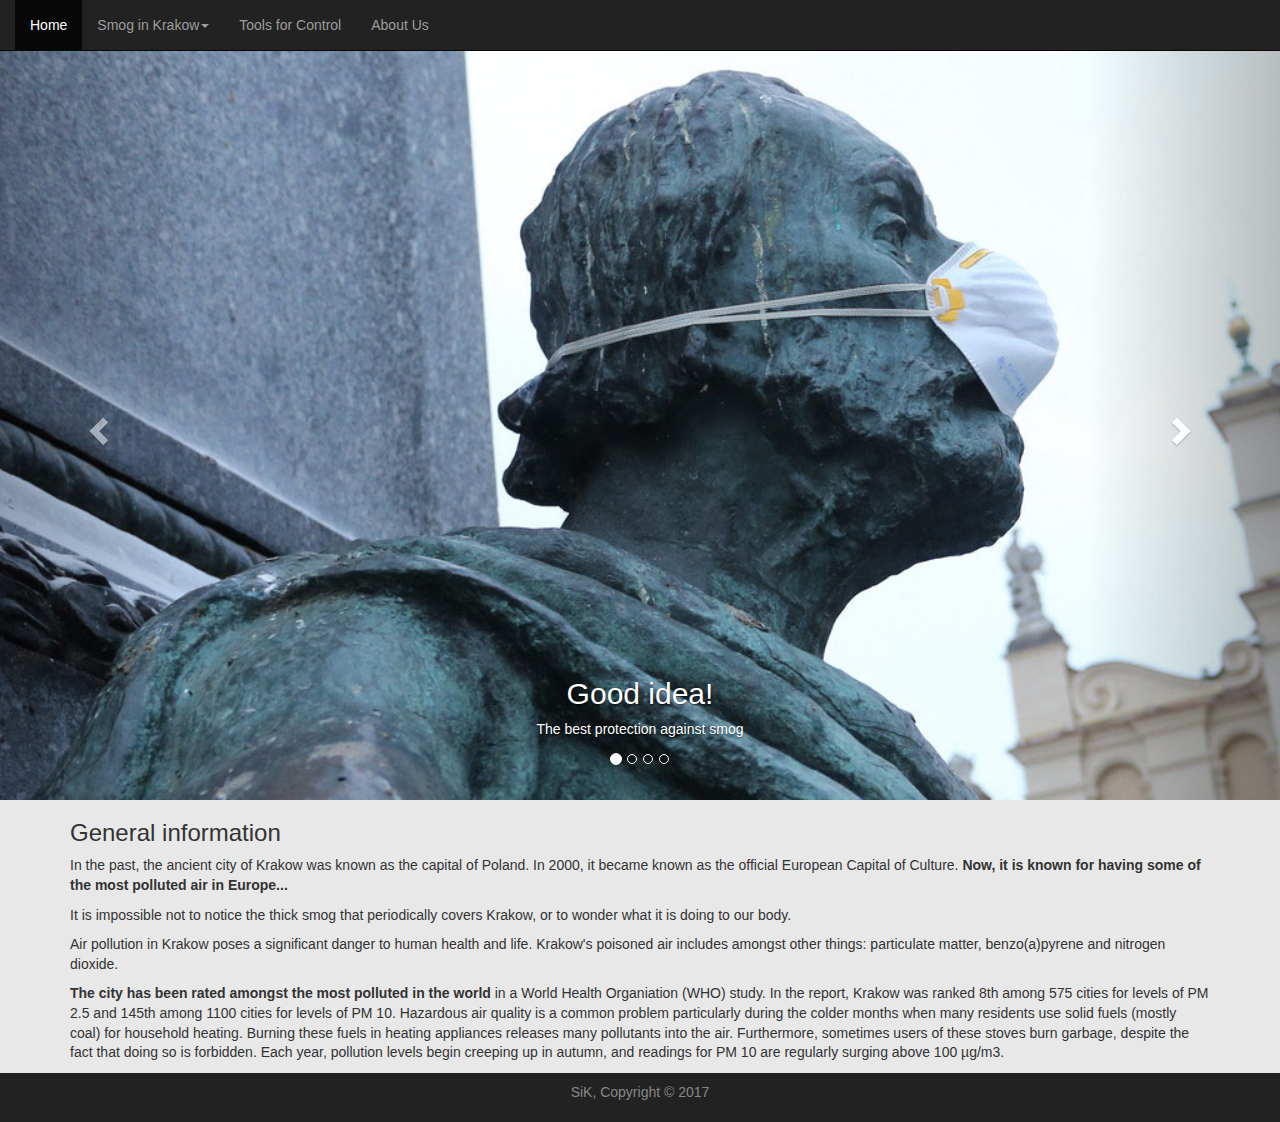
<file: index.html>
<!DOCTYPE html>
<html lang="en">
  <head>
    <meta charset="utf-8">
    <meta http-equiv="X-UA-Compatible" content="IE=edge">
    <meta name="viewport" content="width=device-width, initial-scale=1">
    <meta name="description" content="smog in krakow">
    <meta name="keywords" content="smog, krakow, poland, health">
    <meta name="author" content="huhu.gyg">
    <title>\SiK/ Home</title>
    <link rel="stylesheet" href="https://maxcdn.bootstrapcdn.com/bootstrap/3.3.7/css/bootstrap.min.css" integrity="sha384-BVYiiSIFeK1dGmJRAkycuHAHRg32OmUcww7on3RYdg4Va+PmSTsz/K68vbdEjh4u" crossorigin="anonymous">
    <link rel="stylesheet" type="text/css" href="./css/style.css">
  </head>
  <body>
      <nav class="navbar navbar-inverse navbar-fixed-top">
          <div class="container-fluid">
            <!-- Brand and toggle get grouped for better mobile display -->
            <div class="navbar-header">
              <button type="button" class="navbar-toggle collapsed" data-toggle="collapse" data-target="#bs-example-navbar-collapse-1" aria-expanded="false">
                <span class="sr-only">Toggle navigation</span>
                <span class="icon-bar"></span>
                <span class="icon-bar"></span>
                <span class="icon-bar"></span>
              </button>
            </div>
        
            <!-- Collect the nav links, forms, and other content for toggling -->
            <div class="collapse navbar-collapse" id="bs-example-navbar-collapse-1">
              <ul class="nav navbar-nav">
                <li class="active"><a href="index.html">Home</a></li>
                <li class="dropdown">
                  <a href="#" class="dropdown-toggle" data-toggle="dropdown" role="button" 
                     aria-haspopup="true" aria-expanded="false">Smog in Krakow<span class="caret"></span><span class="sr-only">(current)</span></a>
                  <ul class="dropdown-menu">
                    <li><a href="sik.html">Causes</a></li>
                    <li><a href="sik.html#health">Health</a></li>
                    <li><a href="sik.html#solutions">Solutions</a></li>
                  </ul>
                </li>
                <li><a href="tfc.html">Tools for Control</a></li>
                <li><a href="about.html">About Us</a></li>
              </ul>
             </div><!-- /.navbar-collapse -->
          </div><!-- /.container-fluid -->
        </nav>
            <div id="myCarousel" class="carousel slide" data-ride="carousel">
              <!-- Indicators -->
              <ol class="carousel-indicators">
                <li data-target="#myCarousel" data-slide-to="0" class="active"></li>
                <li data-target="#myCarousel" data-slide-to="1"></li>
                <li data-target="#myCarousel" data-slide-to="2"></li>
                <li data-target="#myCarousel" data-slide-to="3"></li>
              </ol>
          
              <!-- Wrapper for slides -->
              <div class="carousel-inner">
          
                <div class="item active">
                  <img src="./img/smog_1.jpg" alt="Statue in gas-masks" style="width:100%;">
                  <div class="carousel-caption">
                    <h2>Good idea!</h2>
                    <p>The best protection against smog</p>
                  </div>
                </div>
          
                <div class="item">
                  <img src="./img/smog_2.jpg" alt="Cars" style="width:100%;">
                  <div class="carousel-caption">
                    <h2>Cars</h2>
                    <p>They pollute air too!</p>
                  </div>
                </div>
              
                <div class="item">
                  <img src="./img/smog_3.jpg" alt="Marian Cosciol" style="width:100%;">
                  <div class="carousel-caption">
                    <h2>Marian Cosciol</h2>
                    <p>How many towers do you see?</p>
                  </div>
                </div>

                <div class="item">
                  <img src="./img/smog_4.jpg" alt="Wawel&#38;Wisla" style="width:100%;">
                  <div class="carousel-caption">
                    <h2>Wawel&#38;Wisla</h2>
                    <p>Welcome abo-gho-gho-ard!</p>
                  </div>
                </div>
            
              </div>
          
              <!-- Left and right controls -->
              <a class="left carousel-control" href="#myCarousel" data-slide="prev">
                <span class="glyphicon glyphicon-chevron-left"></span>
                <span class="sr-only">Previous</span>
              </a>
              <a class="right carousel-control" href="#myCarousel" data-slide="next">
                <span class="glyphicon glyphicon-chevron-right"></span>
                <span class="sr-only">Next</span>
              </a>
            </div>
            <div class="container">
            <h3>General information</h3>
            <p> In the past, the ancient city of Krakow was known as the capital of Poland. 
              In 2000, it became known as the official European Capital of Culture. 
              <strong>Now, it is known for having some of the most polluted air in Europe...</strong></p>
              <p>It is impossible not to notice the thick smog that periodically covers Krakow, 
                or to wonder what it is doing to our body.</p>
              <p>Air pollution in Krakow poses a significant danger to human health and life. 
                Krakow's poisoned air includes amongst other things: particulate matter, 
                benzo(a)pyrene and nitrogen dioxide.</p>
              <p><strong>The city has been rated amongst the most polluted in the world</strong> in a World Health Organiation (WHO) study. 
                In the report, Krakow was ranked  8th among 575 cities for levels of PM 2.5 and 145th 
                among 1100 cities for levels of PM 10. Hazardous air quality is a common problem particularly 
                during the colder months when many residents use solid fuels (mostly coal) for household heating. 
                Burning these fuels in heating appliances releases many pollutants into the air. 
                Furthermore, sometimes users of these stoves burn garbage,  despite the fact that doing so is  forbidden.  
                Each year, pollution levels begin creeping up in autumn, and readings for PM 10 are regularly 
                surging above 100 µg/m3.</p>
          </div>
          <footer>
              <p>SiK, Copyright &copy; 2017</p>
            </footer>
        <script src="https://ajax.googleapis.com/ajax/libs/jquery/3.2.1/jquery.min.js"></script>
        <script src="https://maxcdn.bootstrapcdn.com/bootstrap/3.3.7/js/bootstrap.min.js" integrity="sha384-Tc5IQib027qvyjSMfHjOMaLkfuWVxZxUPnCJA7l2mCWNIpG9mGCD8wGNIcPD7Txa" crossorigin="anonymous"></script>
  </body>
</html>
</file>
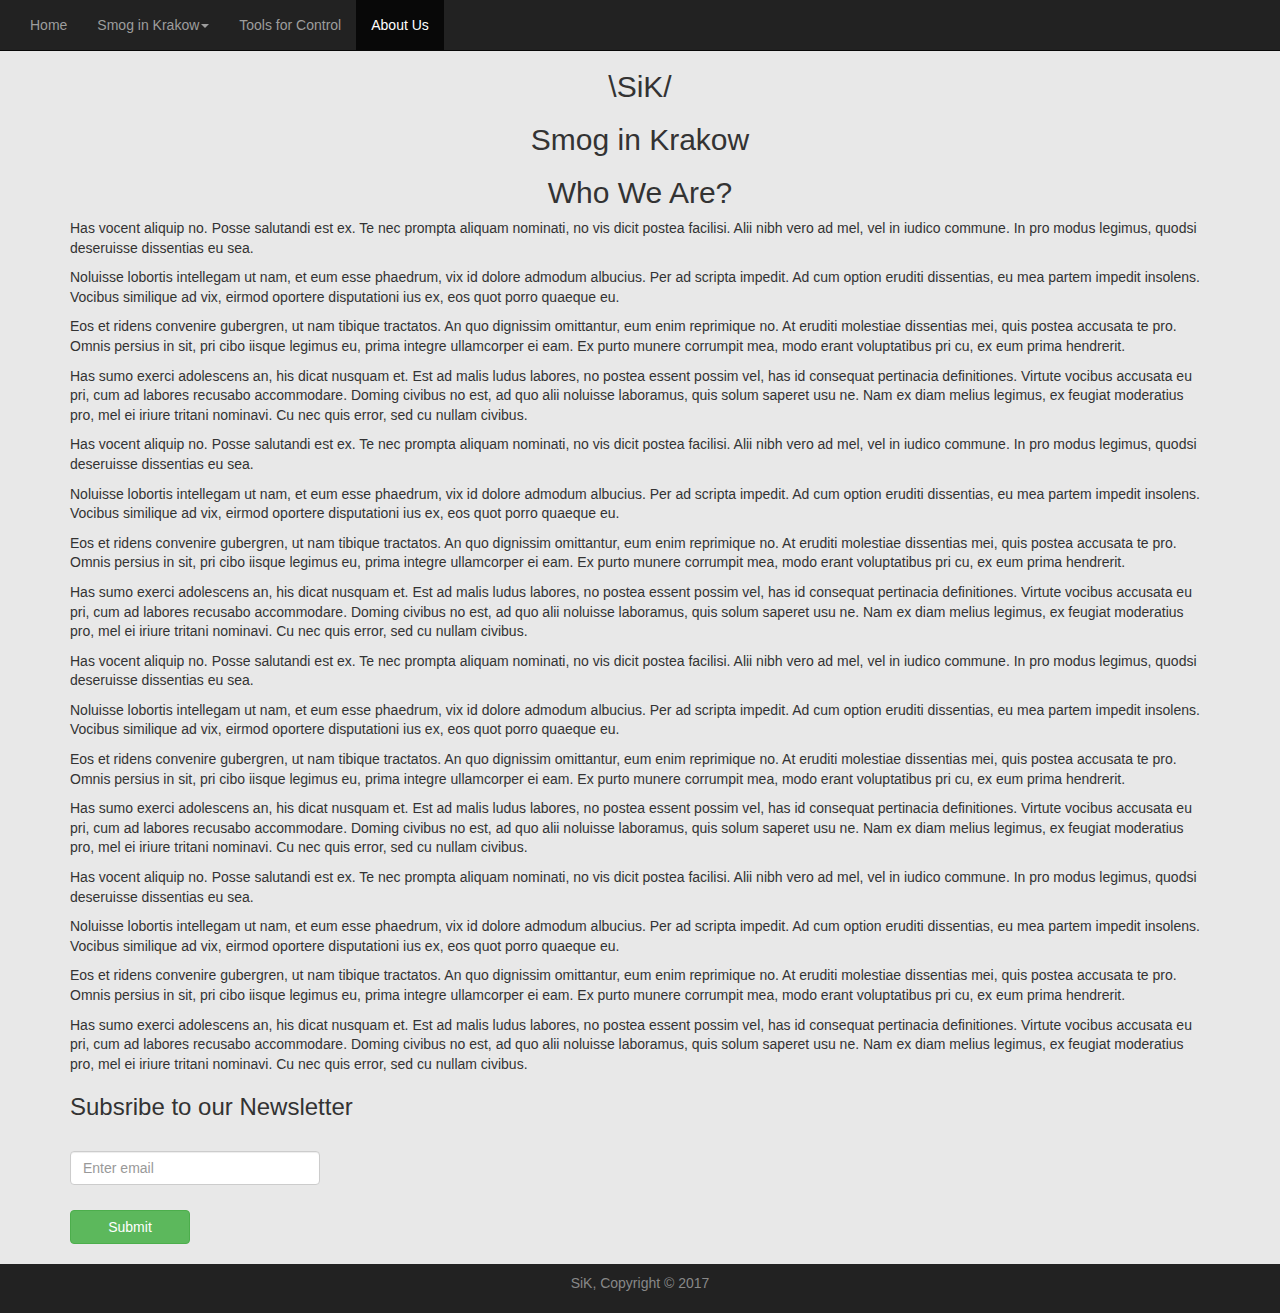
<file: about.html>
<!DOCTYPE html>
<html lang="en">
  <head>
    <meta charset="utf-8">
    <meta http-equiv="X-UA-Compatible" content="IE=edge">
    <meta name="viewport" content="width=device-width, initial-scale=1">
    <meta name="description" content="smog in krakow">
    <meta name="keywords" content="smog, krakow, poland, health">
    <meta name="author" content="huhu.gyg">
    <title>\SiK/ About Us</title>
    <link rel="stylesheet" href="https://maxcdn.bootstrapcdn.com/bootstrap/3.3.7/css/bootstrap.min.css" integrity="sha384-BVYiiSIFeK1dGmJRAkycuHAHRg32OmUcww7on3RYdg4Va+PmSTsz/K68vbdEjh4u" crossorigin="anonymous">
    <link rel="stylesheet" type="text/css" href="./css/style.css">
    <script src="https://ajax.googleapis.com/ajax/libs/jquery/3.2.1/jquery.min.js"></script>
    <script src="https://maxcdn.bootstrapcdn.com/bootstrap/3.3.7/js/bootstrap.min.js" integrity="sha384-Tc5IQib027qvyjSMfHjOMaLkfuWVxZxUPnCJA7l2mCWNIpG9mGCD8wGNIcPD7Txa" crossorigin="anonymous"></script>
  </head>
  <body>
      <nav class="navbar navbar-inverse navbar-fixed-top">
          <div class="container-fluid">
            <!-- Brand and toggle get grouped for better mobile display -->
            <div class="navbar-header">
              <button type="button" class="navbar-toggle collapsed" data-toggle="collapse" data-target="#bs-example-navbar-collapse-1" aria-expanded="false">
                <span class="sr-only">Toggle navigation</span>
                <span class="icon-bar"></span>
                <span class="icon-bar"></span>
                <span class="icon-bar"></span>
              </button>
            </div>
        
            <!-- Collect the nav links, forms, and other content for toggling -->
            <div class="collapse navbar-collapse" id="bs-example-navbar-collapse-1">
              <ul class="nav navbar-nav">
                <li><a href="index.html">Home</a></li>
                <li class="dropdown">
                  <a href="#" class="dropdown-toggle" data-toggle="dropdown" role="button" 
                     aria-haspopup="true" aria-expanded="false">Smog in Krakow<span class="caret"></span><span class="sr-only">(current)</span></a>
                  <ul class="dropdown-menu">
                    <li><a href="sik.html">Causes</a></li>
                    <li><a href="sik.html#health">Health</a></li>
                    <li><a href="sik.html#solutions">Solutions</a></li>
                  </ul>
                </li>
                <li><a href="tfc.html">Tools for Control</a></li>
                <li class="active"><a href="about.html">About Us</a></li>
              </ul>
             </div><!-- /.navbar-collapse -->
          </div><!-- /.container-fluid -->
        </nav>
        <div class="container">
        <h2>\SiK/</h2>
        <h2>Smog in Krakow</h2>
        <h2>Who We Are?</h2>
        <p>Has vocent aliquip no. Posse salutandi est ex. Te nec prompta aliquam nominati, 
            no vis dicit postea facilisi. Alii nibh vero ad mel, vel in iudico commune. 
            In pro modus legimus, quodsi deseruisse dissentias eu sea.</p>
          <p>Noluisse lobortis intellegam ut nam, et eum esse phaedrum, vix id dolore admodum albucius. 
            Per ad scripta impedit. Ad cum option eruditi dissentias, eu mea partem impedit insolens. 
            Vocibus similique ad vix, eirmod oportere disputationi ius ex, eos quot porro quaeque eu.</p>
          <p>Eos et ridens convenire gubergren, ut nam tibique tractatos. An quo dignissim omittantur, 
            eum enim reprimique no. At eruditi molestiae dissentias mei, quis postea accusata te pro. 
            Omnis persius in sit, pri cibo iisque legimus eu, prima integre ullamcorper ei eam. 
            Ex purto munere corrumpit mea, modo erant voluptatibus pri cu, ex eum prima hendrerit.</p>
          <p>Has sumo exerci adolescens an, his dicat nusquam et. Est ad malis ludus labores, 
            no postea essent possim vel, has id consequat pertinacia definitiones. 
            Virtute vocibus accusata eu pri, cum ad labores recusabo accommodare. 
            Doming civibus no est, ad quo alii noluisse laboramus, quis solum saperet usu ne. 
            Nam ex diam melius legimus, ex feugiat moderatius pro, mel ei iriure tritani nominavi. 
            Cu nec quis error, sed cu nullam civibus.</p>
      <p>Has vocent aliquip no. Posse salutandi est ex. Te nec prompta aliquam nominati, 
        no vis dicit postea facilisi. Alii nibh vero ad mel, vel in iudico commune. 
        In pro modus legimus, quodsi deseruisse dissentias eu sea.</p>
      <p>Noluisse lobortis intellegam ut nam, et eum esse phaedrum, vix id dolore admodum albucius. 
        Per ad scripta impedit. Ad cum option eruditi dissentias, eu mea partem impedit insolens. 
        Vocibus similique ad vix, eirmod oportere disputationi ius ex, eos quot porro quaeque eu.</p>
      <p>Eos et ridens convenire gubergren, ut nam tibique tractatos. An quo dignissim omittantur, 
        eum enim reprimique no. At eruditi molestiae dissentias mei, quis postea accusata te pro. 
        Omnis persius in sit, pri cibo iisque legimus eu, prima integre ullamcorper ei eam. 
        Ex purto munere corrumpit mea, modo erant voluptatibus pri cu, ex eum prima hendrerit.</p>
      <p>Has sumo exerci adolescens an, his dicat nusquam et. Est ad malis ludus labores, 
        no postea essent possim vel, has id consequat pertinacia definitiones. 
        Virtute vocibus accusata eu pri, cum ad labores recusabo accommodare. 
        Doming civibus no est, ad quo alii noluisse laboramus, quis solum saperet usu ne. 
        Nam ex diam melius legimus, ex feugiat moderatius pro, mel ei iriure tritani nominavi. 
        Cu nec quis error, sed cu nullam civibus.</p>
                   <p>Has vocent aliquip no. Posse salutandi est ex. Te nec prompta aliquam nominati, 
               no vis dicit postea facilisi. Alii nibh vero ad mel, vel in iudico commune. 
               In pro modus legimus, quodsi deseruisse dissentias eu sea.</p>
             <p>Noluisse lobortis intellegam ut nam, et eum esse phaedrum, vix id dolore admodum albucius. 
               Per ad scripta impedit. Ad cum option eruditi dissentias, eu mea partem impedit insolens. 
               Vocibus similique ad vix, eirmod oportere disputationi ius ex, eos quot porro quaeque eu.</p>
             <p>Eos et ridens convenire gubergren, ut nam tibique tractatos. An quo dignissim omittantur, 
               eum enim reprimique no. At eruditi molestiae dissentias mei, quis postea accusata te pro. 
               Omnis persius in sit, pri cibo iisque legimus eu, prima integre ullamcorper ei eam. 
               Ex purto munere corrumpit mea, modo erant voluptatibus pri cu, ex eum prima hendrerit.</p>
             <p>Has sumo exerci adolescens an, his dicat nusquam et. Est ad malis ludus labores, 
               no postea essent possim vel, has id consequat pertinacia definitiones. 
               Virtute vocibus accusata eu pri, cum ad labores recusabo accommodare. 
               Doming civibus no est, ad quo alii noluisse laboramus, quis solum saperet usu ne. 
               Nam ex diam melius legimus, ex feugiat moderatius pro, mel ei iriure tritani nominavi. 
               Cu nec quis error, sed cu nullam civibus.</p>
         <p>Has vocent aliquip no. Posse salutandi est ex. Te nec prompta aliquam nominati, 
           no vis dicit postea facilisi. Alii nibh vero ad mel, vel in iudico commune. 
           In pro modus legimus, quodsi deseruisse dissentias eu sea.</p>
         <p>Noluisse lobortis intellegam ut nam, et eum esse phaedrum, vix id dolore admodum albucius. 
           Per ad scripta impedit. Ad cum option eruditi dissentias, eu mea partem impedit insolens. 
           Vocibus similique ad vix, eirmod oportere disputationi ius ex, eos quot porro quaeque eu.</p>
         <p>Eos et ridens convenire gubergren, ut nam tibique tractatos. An quo dignissim omittantur, 
           eum enim reprimique no. At eruditi molestiae dissentias mei, quis postea accusata te pro. 
           Omnis persius in sit, pri cibo iisque legimus eu, prima integre ullamcorper ei eam. 
           Ex purto munere corrumpit mea, modo erant voluptatibus pri cu, ex eum prima hendrerit.</p>
         <p>Has sumo exerci adolescens an, his dicat nusquam et. Est ad malis ludus labores, 
           no postea essent possim vel, has id consequat pertinacia definitiones. 
           Virtute vocibus accusata eu pri, cum ad labores recusabo accommodare. 
           Doming civibus no est, ad quo alii noluisse laboramus, quis solum saperet usu ne. 
           Nam ex diam melius legimus, ex feugiat moderatius pro, mel ei iriure tritani nominavi. 
           Cu nec quis error, sed cu nullam civibus.</p>
          <h3>Subsribe to our Newsletter</h3><br>
           <form action="#action_page.php">
            <div class="form-group">
              <label class="sr-only" for="email">Email:</label>
              <input type="email" class="form-control" id="email" placeholder="Enter email"  name="email">
            </div>
            <button type="submit" class="btn btn-success">Submit</button>
          </form><br>
        </div>

          <footer>
              <p>SiK, Copyright &copy; 2017</p>
          </footer>

  </body>
</html>
</file>
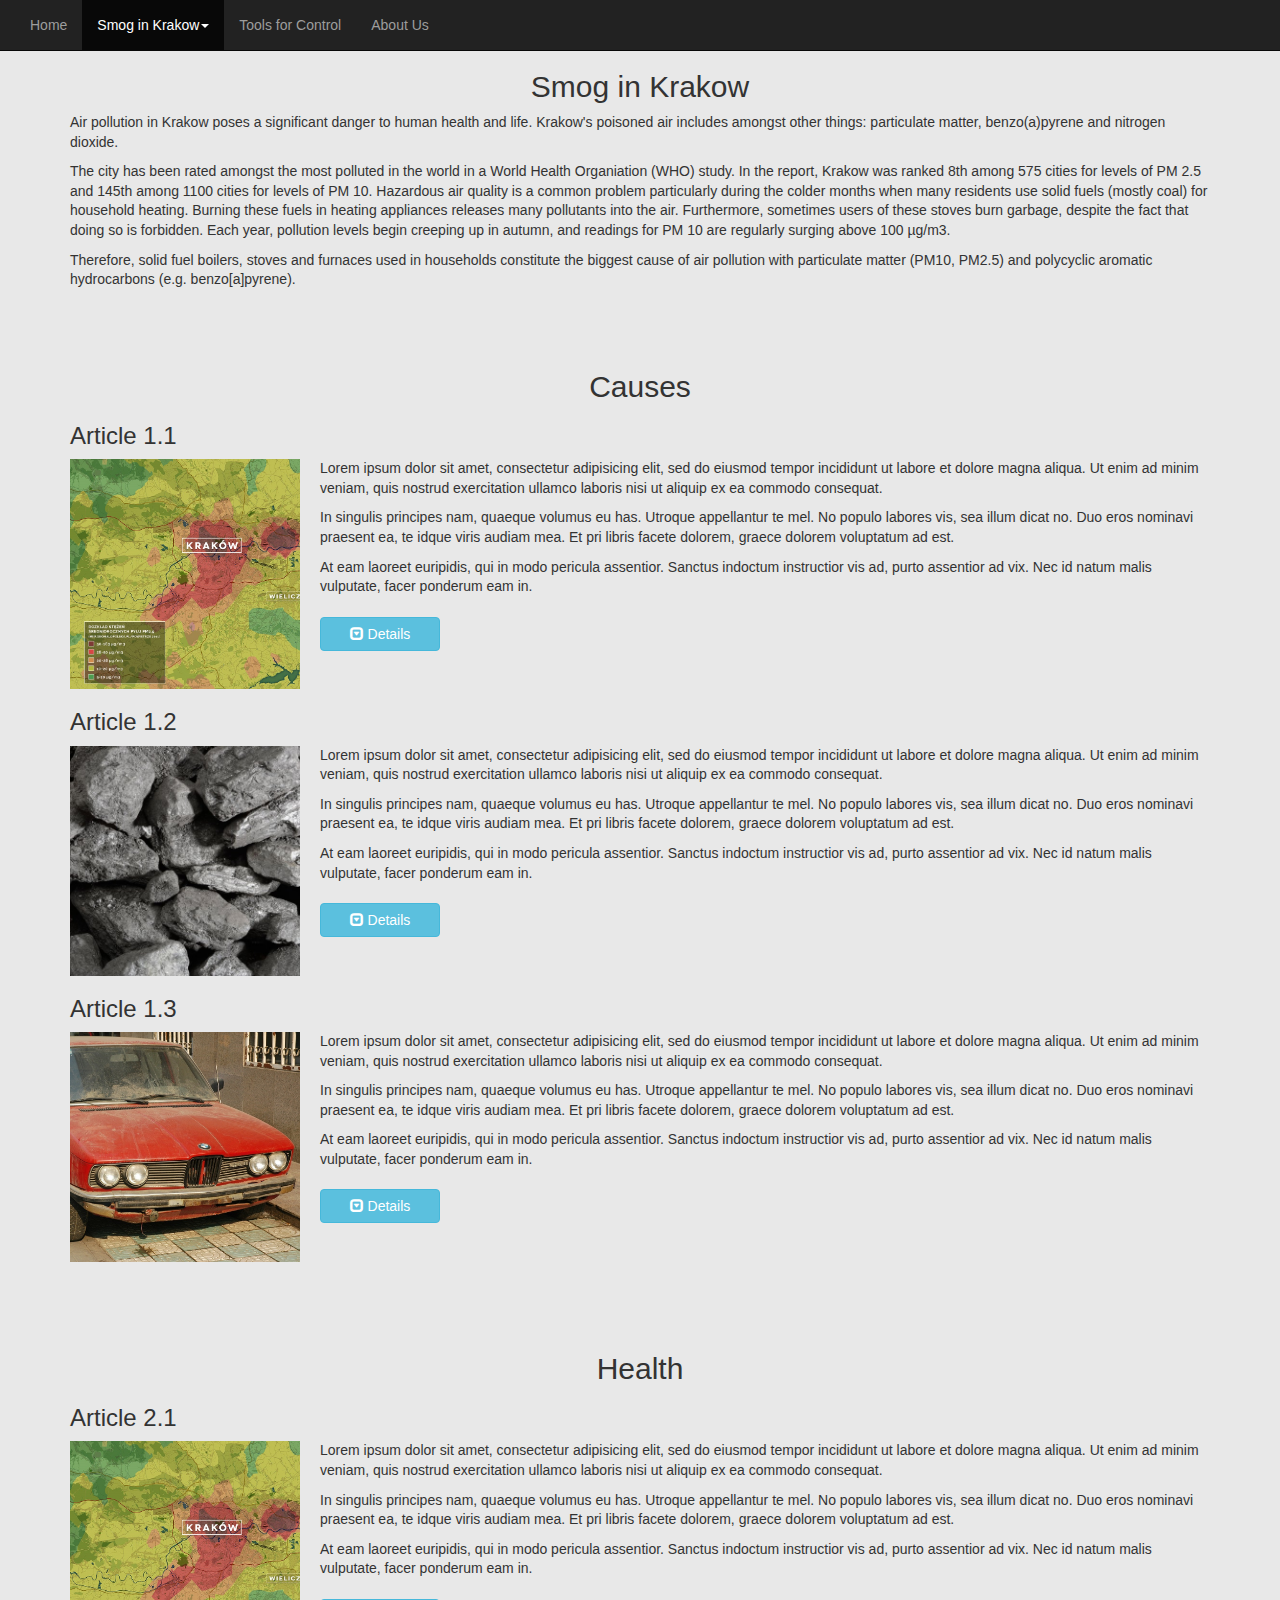
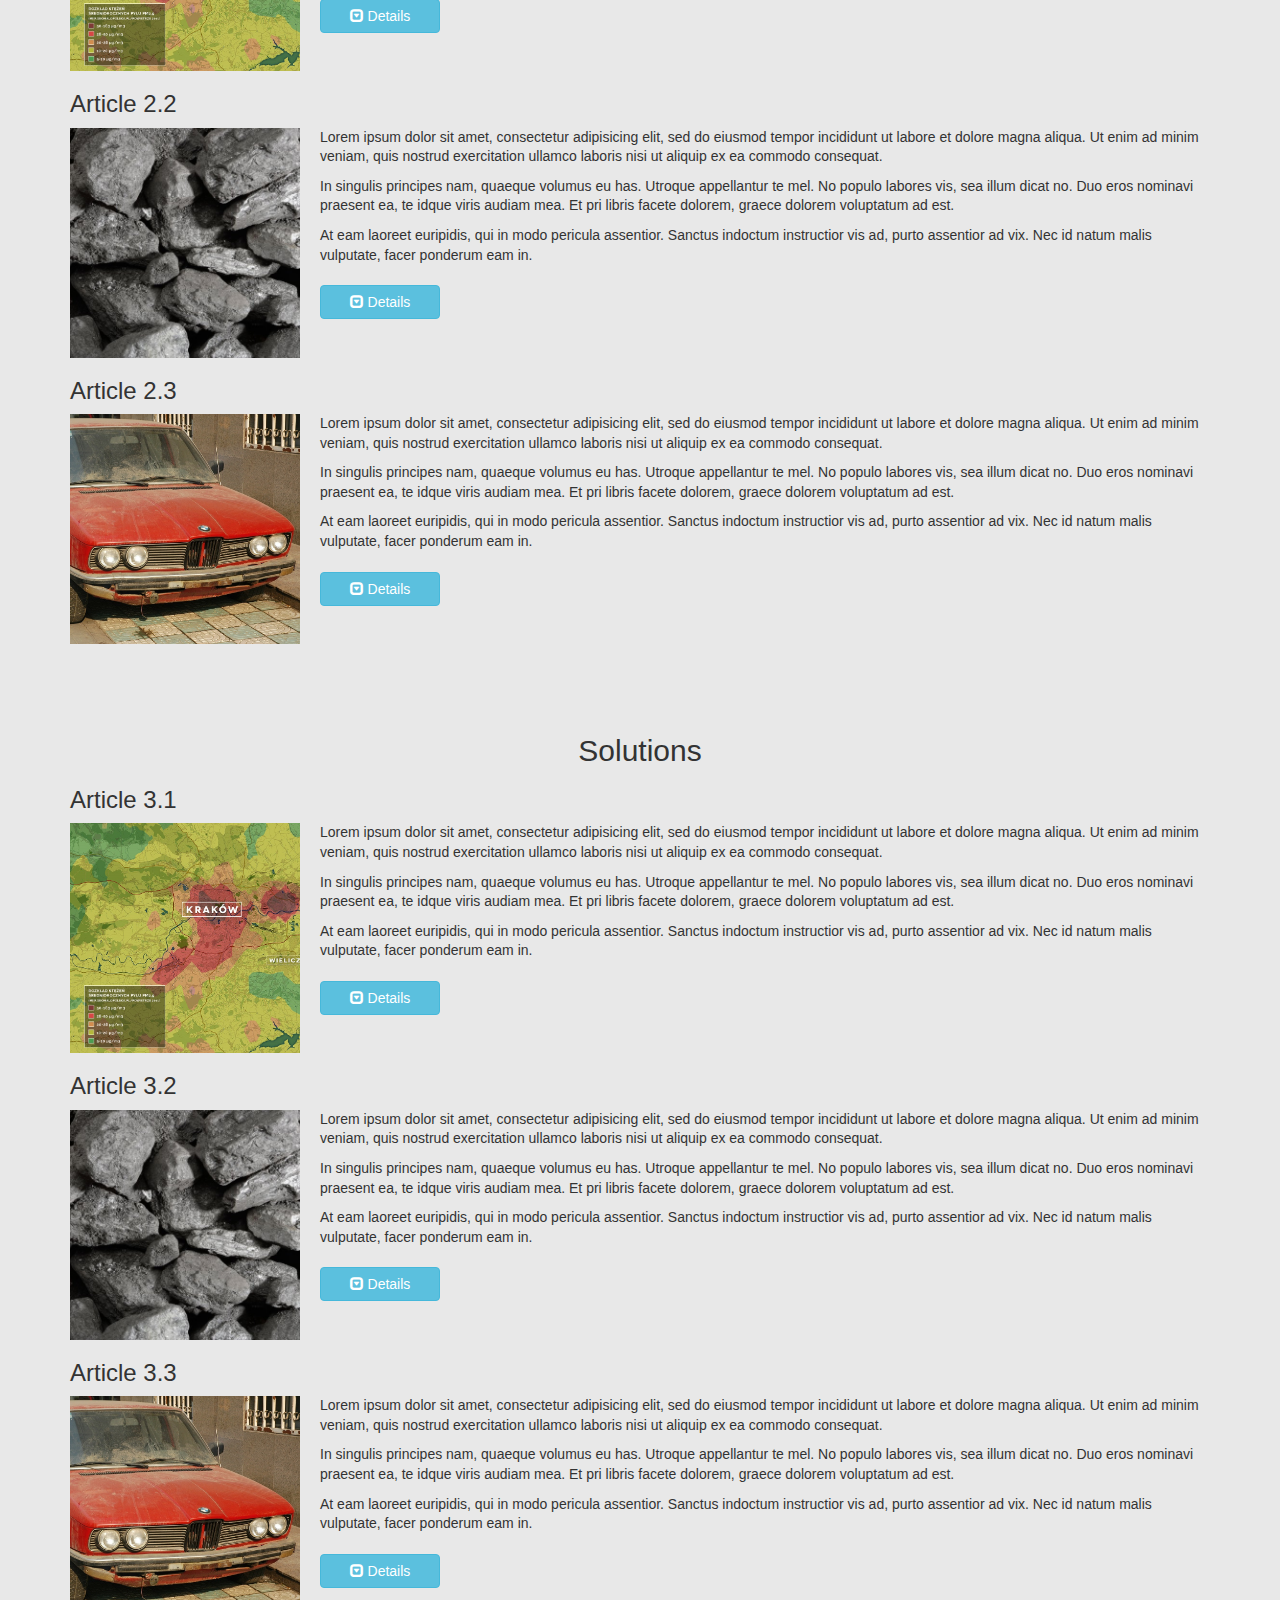
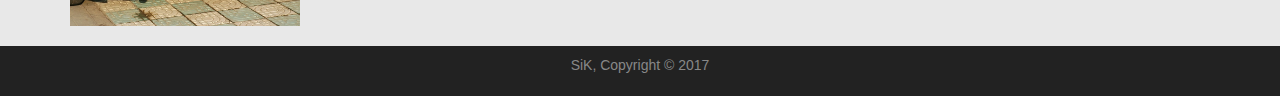
<file: sik.html>
<!DOCTYPE html>
<html>
  <head>
    <meta charset="utf-8">
    <meta http-equiv="X-UA-Compatible" content="IE=edge">
    <meta name="viewport" content="width=device-width, initial-scale=1">
    <meta name="description" content="IELTS test tips">
    <meta name="keywords" content="smog, krakow, poland, health">
    <meta name="author" content="huhu.gyg">
    <title>\SiK/ Smog in Krakow</title>
    <link rel="stylesheet" href="https://maxcdn.bootstrapcdn.com/bootstrap/3.3.7/css/bootstrap.min.css" integrity="sha384-BVYiiSIFeK1dGmJRAkycuHAHRg32OmUcww7on3RYdg4Va+PmSTsz/K68vbdEjh4u" crossorigin="anonymous">
    <link rel="stylesheet" type="text/css" href="./css/style.css">
    <script src="https://ajax.googleapis.com/ajax/libs/jquery/3.2.1/jquery.min.js"></script>
    <script src="https://maxcdn.bootstrapcdn.com/bootstrap/3.3.7/js/bootstrap.min.js" integrity="sha384-Tc5IQib027qvyjSMfHjOMaLkfuWVxZxUPnCJA7l2mCWNIpG9mGCD8wGNIcPD7Txa" crossorigin="anonymous"></script>
    <!-- <script src="./js/myscript.js"></script> -->
  </head>
  <body data-spy="scroll" data-target=".navbar" data-offset="100">
      <nav class="navbar navbar-inverse navbar-fixed-top">
          <div class="container-fluid">
            <!-- Brand and toggle get grouped for better mobile display -->
            <div class="navbar-header">
              <button type="button" class="navbar-toggle collapsed" data-toggle="collapse" data-target="#bs-example-navbar-collapse-1" aria-expanded="false">
                <span class="sr-only">Toggle navigation</span>
                <span class="icon-bar"></span>
                <span class="icon-bar"></span>
                <span class="icon-bar"></span>
              </button>
            </div>
        
            <!-- Collect the nav links, forms, and other content for toggling -->
            <div class="collapse navbar-collapse" id="bs-example-navbar-collapse-1">
              <ul class="nav navbar-nav">
                <li><a href="index.html">Home</a></li>
                <li class="dropdown, active">
                  <a href="#" class="dropdown-toggle" data-toggle="dropdown" role="button" 
                     aria-haspopup="true" aria-expanded="false">Smog in Krakow<span class="caret"></span><span class="sr-only">(current)</span></a>
                  <ul class="dropdown-menu">
                    <li><a href="#causes">Causes</a></li>
                    <li><a href="#health">Health</a></li>
                    <li><a href="#solutions">Solutions</a></li>
                  </ul>
                </li>
                <li><a href="tfc.html">Tools for Control</a></li>
                <li><a href="about.html">About Us</a></li>
              </ul>
             </div><!-- /.navbar-collapse -->
          </div><!-- /.container-fluid -->
        </nav>
        <div class="container">
            <h2 id="sik">Smog in Krakow</h2>
            <p> Air pollution in Krakow poses a significant danger to human health and life. 
              Krakow's poisoned air includes amongst other things: particulate matter, benzo(a)pyrene 
              and nitrogen dioxide.</p>
             <p> The city has been rated amongst the most polluted in the world in a World Health Organiation 
               (WHO) study. In the report, Krakow was ranked  8th among 575 cities for levels of PM 2.5 
               and 145th among 1100 cities for levels of PM 10. Hazardous air quality is a common problem 
               particularly during the colder months when many residents use solid fuels (mostly coal) for 
               household heating. Burning these fuels in heating appliances releases many pollutants into 
               the air. Furthermore, sometimes users of these stoves burn garbage,  despite the fact 
               that doing so is  forbidden.  Each year, pollution levels begin creeping up in autumn, 
               and readings for PM 10 are regularly surging above 100 µg/m3.</p>
              <p>Therefore, solid fuel boilers, stoves and furnaces used in households constitute 
                the biggest cause of air pollution with particulate matter (PM10, PM2.5) 
                and polycyclic aromatic hydrocarbons (e.g. benzo[a]pyrene).</p>
             
       </div>
       <div class="container" id="causes">
        <h2>Causes</h2>
        <h3>Article 1.1</h3>
        <div>
           <img class="article" src="./img/geopos_krak.jpg" alt="Geographical position">
           <p>Lorem ipsum dolor sit amet, consectetur adipisicing elit,
           sed do eiusmod tempor incididunt ut labore et dolore magna aliqua. Ut enim ad minim veniam,
           quis nostrud exercitation ullamco laboris nisi ut aliquip ex ea commodo consequat.</p>
           <p>In singulis principes nam, quaeque volumus eu has. 
               Utroque appellantur te mel. No populo labores vis, sea illum dicat no. 
               Duo eros nominavi praesent ea, te idque viris audiam mea. Et pri libris facete dolorem, 
               graece dolorem voluptatum ad est.</p>
             <p>At eam laoreet euripidis, qui in modo pericula assentior. Sanctus indoctum instructior vis ad, 
               purto assentior ad vix. Nec id natum malis vulputate, facer ponderum eam in. 
</p>
         </div>
       <div id="causes_1" class="collapse">
           <p>Has vocent aliquip no. Posse salutandi est ex. Te nec prompta aliquam nominati, 
               no vis dicit postea facilisi. Alii nibh vero ad mel, vel in iudico commune. 
               In pro modus legimus, quodsi deseruisse dissentias eu sea.</p>
             <p>Noluisse lobortis intellegam ut nam, et eum esse phaedrum, vix id dolore admodum albucius. 
               Per ad scripta impedit. Ad cum option eruditi dissentias, eu mea partem impedit insolens. 
               Vocibus similique ad vix, eirmod oportere disputationi ius ex, eos quot porro quaeque eu.</p>
             <p>Eos et ridens convenire gubergren, ut nam tibique tractatos. An quo dignissim omittantur, 
               eum enim reprimique no. At eruditi molestiae dissentias mei, quis postea accusata te pro. 
               Omnis persius in sit, pri cibo iisque legimus eu, prima integre ullamcorper ei eam. 
               Ex purto munere corrumpit mea, modo erant voluptatibus pri cu, ex eum prima hendrerit.</p>
             <p>Has sumo exerci adolescens an, his dicat nusquam et. Est ad malis ludus labores, 
               no postea essent possim vel, has id consequat pertinacia definitiones. 
               Virtute vocibus accusata eu pri, cum ad labores recusabo accommodare. 
               Doming civibus no est, ad quo alii noluisse laboramus, quis solum saperet usu ne. 
               Nam ex diam melius legimus, ex feugiat moderatius pro, mel ei iriure tritani nominavi. 
               Cu nec quis error, sed cu nullam civibus.</p>
         <p>Has vocent aliquip no. Posse salutandi est ex. Te nec prompta aliquam nominati, 
           no vis dicit postea facilisi. Alii nibh vero ad mel, vel in iudico commune. 
           In pro modus legimus, quodsi deseruisse dissentias eu sea.</p>
         <p>Noluisse lobortis intellegam ut nam, et eum esse phaedrum, vix id dolore admodum albucius. 
           Per ad scripta impedit. Ad cum option eruditi dissentias, eu mea partem impedit insolens. 
           Vocibus similique ad vix, eirmod oportere disputationi ius ex, eos quot porro quaeque eu.</p>
         <p>Eos et ridens convenire gubergren, ut nam tibique tractatos. An quo dignissim omittantur, 
           eum enim reprimique no. At eruditi molestiae dissentias mei, quis postea accusata te pro. 
           Omnis persius in sit, pri cibo iisque legimus eu, prima integre ullamcorper ei eam. 
           Ex purto munere corrumpit mea, modo erant voluptatibus pri cu, ex eum prima hendrerit.</p>
         <p>Has sumo exerci adolescens an, his dicat nusquam et. Est ad malis ludus labores, 
           no postea essent possim vel, has id consequat pertinacia definitiones. 
           Virtute vocibus accusata eu pri, cum ad labores recusabo accommodare. 
           Doming civibus no est, ad quo alii noluisse laboramus, quis solum saperet usu ne. 
           Nam ex diam melius legimus, ex feugiat moderatius pro, mel ei iriure tritani nominavi. 
           Cu nec quis error, sed cu nullam civibus.</p>  
       </div>
       <button type="button" class="btn btn-info" data-toggle="collapse" data-target="#causes_1">
           <span class="glyphicon glyphicon-collapse-down"></span> Details
         </button>
         <div style="clear:left">
        <h3>Article 1.2</h3>
            <img class="article" src="./img/solid_fuel.jpg" alt="Solid fuels">
            <p>Lorem ipsum dolor sit amet, consectetur adipisicing elit,
            sed do eiusmod tempor incididunt ut labore et dolore magna aliqua. Ut enim ad minim veniam,
            quis nostrud exercitation ullamco laboris nisi ut aliquip ex ea commodo consequat.</p>
            <p>In singulis principes nam, quaeque volumus eu has. 
                Utroque appellantur te mel. No populo labores vis, sea illum dicat no. 
                Duo eros nominavi praesent ea, te idque viris audiam mea. Et pri libris facete dolorem, 
                graece dolorem voluptatum ad est.</p>
              <p>At eam laoreet euripidis, qui in modo pericula assentior. Sanctus indoctum instructior vis ad, 
                purto assentior ad vix. Nec id natum malis vulputate, facer ponderum eam in.</p>
          </div>
        <div id="causes_2" class="collapse">
            <p>Has vocent aliquip no. Posse salutandi est ex. Te nec prompta aliquam nominati, 
                no vis dicit postea facilisi. Alii nibh vero ad mel, vel in iudico commune. 
                In pro modus legimus, quodsi deseruisse dissentias eu sea.</p>
              <p>Noluisse lobortis intellegam ut nam, et eum esse phaedrum, vix id dolore admodum albucius. 
                Per ad scripta impedit. Ad cum option eruditi dissentias, eu mea partem impedit insolens. 
                Vocibus similique ad vix, eirmod oportere disputationi ius ex, eos quot porro quaeque eu.</p>
              <p>Eos et ridens convenire gubergren, ut nam tibique tractatos. An quo dignissim omittantur, 
                eum enim reprimique no. At eruditi molestiae dissentias mei, quis postea accusata te pro. 
                Omnis persius in sit, pri cibo iisque legimus eu, prima integre ullamcorper ei eam. 
                Ex purto munere corrumpit mea, modo erant voluptatibus pri cu, ex eum prima hendrerit.</p>
              <p>Has sumo exerci adolescens an, his dicat nusquam et. Est ad malis ludus labores, 
                no postea essent possim vel, has id consequat pertinacia definitiones. 
                Virtute vocibus accusata eu pri, cum ad labores recusabo accommodare. 
                Doming civibus no est, ad quo alii noluisse laboramus, quis solum saperet usu ne. 
                Nam ex diam melius legimus, ex feugiat moderatius pro, mel ei iriure tritani nominavi. 
                Cu nec quis error, sed cu nullam civibus.</p>
          <p>Has vocent aliquip no. Posse salutandi est ex. Te nec prompta aliquam nominati, 
            no vis dicit postea facilisi. Alii nibh vero ad mel, vel in iudico commune. 
            In pro modus legimus, quodsi deseruisse dissentias eu sea.</p>
          <p>Noluisse lobortis intellegam ut nam, et eum esse phaedrum, vix id dolore admodum albucius. 
            Per ad scripta impedit. Ad cum option eruditi dissentias, eu mea partem impedit insolens. 
            Vocibus similique ad vix, eirmod oportere disputationi ius ex, eos quot porro quaeque eu.</p>
          <p>Eos et ridens convenire gubergren, ut nam tibique tractatos. An quo dignissim omittantur, 
            eum enim reprimique no. At eruditi molestiae dissentias mei, quis postea accusata te pro. 
            Omnis persius in sit, pri cibo iisque legimus eu, prima integre ullamcorper ei eam. 
            Ex purto munere corrumpit mea, modo erant voluptatibus pri cu, ex eum prima hendrerit.</p>
          <p>Has sumo exerci adolescens an, his dicat nusquam et. Est ad malis ludus labores, 
            no postea essent possim vel, has id consequat pertinacia definitiones. 
            Virtute vocibus accusata eu pri, cum ad labores recusabo accommodare. 
            Doming civibus no est, ad quo alii noluisse laboramus, quis solum saperet usu ne. 
            Nam ex diam melius legimus, ex feugiat moderatius pro, mel ei iriure tritani nominavi. 
            Cu nec quis error, sed cu nullam civibus.</p>  
        </div>
        <button type="button" class="btn btn-info" data-toggle="collapse" data-target="#causes_2">
            <span class="glyphicon glyphicon-collapse-down"></span> Details
          </button>
          <div style="clear:left";>
          <h3>Article 1.3</h3>
             <img class="article" src="./img/old_car.jpg" alt="A Big Number Of Old Cars">
             <p>Lorem ipsum dolor sit amet, consectetur adipisicing elit,
             sed do eiusmod tempor incididunt ut labore et dolore magna aliqua. Ut enim ad minim veniam,
             quis nostrud exercitation ullamco laboris nisi ut aliquip ex ea commodo consequat.</p>
             <p>In singulis principes nam, quaeque volumus eu has. 
                 Utroque appellantur te mel. No populo labores vis, sea illum dicat no. 
                 Duo eros nominavi praesent ea, te idque viris audiam mea. Et pri libris facete dolorem, 
                 graece dolorem voluptatum ad est.</p>
               <p>At eam laoreet euripidis, qui in modo pericula assentior. Sanctus indoctum instructior vis ad, 
                 purto assentior ad vix. Nec id natum malis vulputate, facer ponderum eam in.</p>
           </div>
         <div id="causes_3" class="collapse">
             <p>Has vocent aliquip no. Posse salutandi est ex. Te nec prompta aliquam nominati, 
                 no vis dicit postea facilisi. Alii nibh vero ad mel, vel in iudico commune. 
                 In pro modus legimus, quodsi deseruisse dissentias eu sea.</p>
               <p>Noluisse lobortis intellegam ut nam, et eum esse phaedrum, vix id dolore admodum albucius. 
                 Per ad scripta impedit. Ad cum option eruditi dissentias, eu mea partem impedit insolens. 
                 Vocibus similique ad vix, eirmod oportere disputationi ius ex, eos quot porro quaeque eu.</p>
               <p>Eos et ridens convenire gubergren, ut nam tibique tractatos. An quo dignissim omittantur, 
                 eum enim reprimique no. At eruditi molestiae dissentias mei, quis postea accusata te pro. 
                 Omnis persius in sit, pri cibo iisque legimus eu, prima integre ullamcorper ei eam. 
                 Ex purto munere corrumpit mea, modo erant voluptatibus pri cu, ex eum prima hendrerit.</p>
               <p>Has sumo exerci adolescens an, his dicat nusquam et. Est ad malis ludus labores, 
                 no postea essent possim vel, has id consequat pertinacia definitiones. 
                 Virtute vocibus accusata eu pri, cum ad labores recusabo accommodare. 
                 Doming civibus no est, ad quo alii noluisse laboramus, quis solum saperet usu ne. 
                 Nam ex diam melius legimus, ex feugiat moderatius pro, mel ei iriure tritani nominavi. 
                 Cu nec quis error, sed cu nullam civibus.</p>
           <p>Has vocent aliquip no. Posse salutandi est ex. Te nec prompta aliquam nominati, 
             no vis dicit postea facilisi. Alii nibh vero ad mel, vel in iudico commune. 
             In pro modus legimus, quodsi deseruisse dissentias eu sea.</p>
           <p>Noluisse lobortis intellegam ut nam, et eum esse phaedrum, vix id dolore admodum albucius. 
             Per ad scripta impedit. Ad cum option eruditi dissentias, eu mea partem impedit insolens. 
             Vocibus similique ad vix, eirmod oportere disputationi ius ex, eos quot porro quaeque eu.</p>
           <p>Eos et ridens convenire gubergren, ut nam tibique tractatos. An quo dignissim omittantur, 
             eum enim reprimique no. At eruditi molestiae dissentias mei, quis postea accusata te pro. 
             Omnis persius in sit, pri cibo iisque legimus eu, prima integre ullamcorper ei eam. 
             Ex purto munere corrumpit mea, modo erant voluptatibus pri cu, ex eum prima hendrerit.</p>
           <p>Has sumo exerci adolescens an, his dicat nusquam et. Est ad malis ludus labores, 
             no postea essent possim vel, has id consequat pertinacia definitiones. 
             Virtute vocibus accusata eu pri, cum ad labores recusabo accommodare. 
             Doming civibus no est, ad quo alii noluisse laboramus, quis solum saperet usu ne. 
             Nam ex diam melius legimus, ex feugiat moderatius pro, mel ei iriure tritani nominavi. 
             Cu nec quis error, sed cu nullam civibus.</p>  
         </div>
         <button type="button" class="btn btn-info" data-toggle="collapse" data-target="#causes_3">
             <span class="glyphicon glyphicon-collapse-down"></span> Details
           </button>
      </div>
      <div class="container" style="clear:left" id="health">
        <h2>Health</h2>
        <h3>Article 2.1</h3>
        <div>
           <img class="article" src="./img/geopos_krak.jpg" alt="Geographical position">
           <p>Lorem ipsum dolor sit amet, consectetur adipisicing elit,
           sed do eiusmod tempor incididunt ut labore et dolore magna aliqua. Ut enim ad minim veniam,
           quis nostrud exercitation ullamco laboris nisi ut aliquip ex ea commodo consequat.</p>
           <p>In singulis principes nam, quaeque volumus eu has. 
               Utroque appellantur te mel. No populo labores vis, sea illum dicat no. 
               Duo eros nominavi praesent ea, te idque viris audiam mea. Et pri libris facete dolorem, 
               graece dolorem voluptatum ad est.</p>
             <p>At eam laoreet euripidis, qui in modo pericula assentior. Sanctus indoctum instructior vis ad, 
               purto assentior ad vix. Nec id natum malis vulputate, facer ponderum eam in. 
</p>
         </div>
       <div id="causes_4" class="collapse">
           <p>Has vocent aliquip no. Posse salutandi est ex. Te nec prompta aliquam nominati, 
               no vis dicit postea facilisi. Alii nibh vero ad mel, vel in iudico commune. 
               In pro modus legimus, quodsi deseruisse dissentias eu sea.</p>
             <p>Noluisse lobortis intellegam ut nam, et eum esse phaedrum, vix id dolore admodum albucius. 
               Per ad scripta impedit. Ad cum option eruditi dissentias, eu mea partem impedit insolens. 
               Vocibus similique ad vix, eirmod oportere disputationi ius ex, eos quot porro quaeque eu.</p>
             <p>Eos et ridens convenire gubergren, ut nam tibique tractatos. An quo dignissim omittantur, 
               eum enim reprimique no. At eruditi molestiae dissentias mei, quis postea accusata te pro. 
               Omnis persius in sit, pri cibo iisque legimus eu, prima integre ullamcorper ei eam. 
               Ex purto munere corrumpit mea, modo erant voluptatibus pri cu, ex eum prima hendrerit.</p>
             <p>Has sumo exerci adolescens an, his dicat nusquam et. Est ad malis ludus labores, 
               no postea essent possim vel, has id consequat pertinacia definitiones. 
               Virtute vocibus accusata eu pri, cum ad labores recusabo accommodare. 
               Doming civibus no est, ad quo alii noluisse laboramus, quis solum saperet usu ne. 
               Nam ex diam melius legimus, ex feugiat moderatius pro, mel ei iriure tritani nominavi. 
               Cu nec quis error, sed cu nullam civibus.</p>
         <p>Has vocent aliquip no. Posse salutandi est ex. Te nec prompta aliquam nominati, 
           no vis dicit postea facilisi. Alii nibh vero ad mel, vel in iudico commune. 
           In pro modus legimus, quodsi deseruisse dissentias eu sea.</p>
         <p>Noluisse lobortis intellegam ut nam, et eum esse phaedrum, vix id dolore admodum albucius. 
           Per ad scripta impedit. Ad cum option eruditi dissentias, eu mea partem impedit insolens. 
           Vocibus similique ad vix, eirmod oportere disputationi ius ex, eos quot porro quaeque eu.</p>
         <p>Eos et ridens convenire gubergren, ut nam tibique tractatos. An quo dignissim omittantur, 
           eum enim reprimique no. At eruditi molestiae dissentias mei, quis postea accusata te pro. 
           Omnis persius in sit, pri cibo iisque legimus eu, prima integre ullamcorper ei eam. 
           Ex purto munere corrumpit mea, modo erant voluptatibus pri cu, ex eum prima hendrerit.</p>
         <p>Has sumo exerci adolescens an, his dicat nusquam et. Est ad malis ludus labores, 
           no postea essent possim vel, has id consequat pertinacia definitiones. 
           Virtute vocibus accusata eu pri, cum ad labores recusabo accommodare. 
           Doming civibus no est, ad quo alii noluisse laboramus, quis solum saperet usu ne. 
           Nam ex diam melius legimus, ex feugiat moderatius pro, mel ei iriure tritani nominavi. 
           Cu nec quis error, sed cu nullam civibus.</p>  
       </div>
       <button type="button" class="btn btn-info" data-toggle="collapse" data-target="#causes_4">
           <span class="glyphicon glyphicon-collapse-down"></span> Details
         </button>
         <div style="clear:left">
        <h3>Article 2.2</h3>
            <img class="article" src="./img/solid_fuel.jpg" alt="Solid fuels">
            <p>Lorem ipsum dolor sit amet, consectetur adipisicing elit,
            sed do eiusmod tempor incididunt ut labore et dolore magna aliqua. Ut enim ad minim veniam,
            quis nostrud exercitation ullamco laboris nisi ut aliquip ex ea commodo consequat.</p>
            <p>In singulis principes nam, quaeque volumus eu has. 
                Utroque appellantur te mel. No populo labores vis, sea illum dicat no. 
                Duo eros nominavi praesent ea, te idque viris audiam mea. Et pri libris facete dolorem, 
                graece dolorem voluptatum ad est.</p>
              <p>At eam laoreet euripidis, qui in modo pericula assentior. Sanctus indoctum instructior vis ad, 
                purto assentior ad vix. Nec id natum malis vulputate, facer ponderum eam in.</p>
          </div>
        <div id="causes_5" class="collapse">
            <p>Has vocent aliquip no. Posse salutandi est ex. Te nec prompta aliquam nominati, 
                no vis dicit postea facilisi. Alii nibh vero ad mel, vel in iudico commune. 
                In pro modus legimus, quodsi deseruisse dissentias eu sea.</p>
              <p>Noluisse lobortis intellegam ut nam, et eum esse phaedrum, vix id dolore admodum albucius. 
                Per ad scripta impedit. Ad cum option eruditi dissentias, eu mea partem impedit insolens. 
                Vocibus similique ad vix, eirmod oportere disputationi ius ex, eos quot porro quaeque eu.</p>
              <p>Eos et ridens convenire gubergren, ut nam tibique tractatos. An quo dignissim omittantur, 
                eum enim reprimique no. At eruditi molestiae dissentias mei, quis postea accusata te pro. 
                Omnis persius in sit, pri cibo iisque legimus eu, prima integre ullamcorper ei eam. 
                Ex purto munere corrumpit mea, modo erant voluptatibus pri cu, ex eum prima hendrerit.</p>
              <p>Has sumo exerci adolescens an, his dicat nusquam et. Est ad malis ludus labores, 
                no postea essent possim vel, has id consequat pertinacia definitiones. 
                Virtute vocibus accusata eu pri, cum ad labores recusabo accommodare. 
                Doming civibus no est, ad quo alii noluisse laboramus, quis solum saperet usu ne. 
                Nam ex diam melius legimus, ex feugiat moderatius pro, mel ei iriure tritani nominavi. 
                Cu nec quis error, sed cu nullam civibus.</p>
          <p>Has vocent aliquip no. Posse salutandi est ex. Te nec prompta aliquam nominati, 
            no vis dicit postea facilisi. Alii nibh vero ad mel, vel in iudico commune. 
            In pro modus legimus, quodsi deseruisse dissentias eu sea.</p>
          <p>Noluisse lobortis intellegam ut nam, et eum esse phaedrum, vix id dolore admodum albucius. 
            Per ad scripta impedit. Ad cum option eruditi dissentias, eu mea partem impedit insolens. 
            Vocibus similique ad vix, eirmod oportere disputationi ius ex, eos quot porro quaeque eu.</p>
          <p>Eos et ridens convenire gubergren, ut nam tibique tractatos. An quo dignissim omittantur, 
            eum enim reprimique no. At eruditi molestiae dissentias mei, quis postea accusata te pro. 
            Omnis persius in sit, pri cibo iisque legimus eu, prima integre ullamcorper ei eam. 
            Ex purto munere corrumpit mea, modo erant voluptatibus pri cu, ex eum prima hendrerit.</p>
          <p>Has sumo exerci adolescens an, his dicat nusquam et. Est ad malis ludus labores, 
            no postea essent possim vel, has id consequat pertinacia definitiones. 
            Virtute vocibus accusata eu pri, cum ad labores recusabo accommodare. 
            Doming civibus no est, ad quo alii noluisse laboramus, quis solum saperet usu ne. 
            Nam ex diam melius legimus, ex feugiat moderatius pro, mel ei iriure tritani nominavi. 
            Cu nec quis error, sed cu nullam civibus.</p>  
        </div>
        <button type="button" class="btn btn-info" data-toggle="collapse" data-target="#causes_5">
            <span class="glyphicon glyphicon-collapse-down"></span> Details
          </button>
          <div style="clear:left">
          <h3>Article 2.3</h3>
             <img class="article" src="./img/old_car.jpg" alt="A Big Number Of Old Cars">
             <p>Lorem ipsum dolor sit amet, consectetur adipisicing elit,
             sed do eiusmod tempor incididunt ut labore et dolore magna aliqua. Ut enim ad minim veniam,
             quis nostrud exercitation ullamco laboris nisi ut aliquip ex ea commodo consequat.</p>
             <p>In singulis principes nam, quaeque volumus eu has. 
                 Utroque appellantur te mel. No populo labores vis, sea illum dicat no. 
                 Duo eros nominavi praesent ea, te idque viris audiam mea. Et pri libris facete dolorem, 
                 graece dolorem voluptatum ad est.</p>
               <p>At eam laoreet euripidis, qui in modo pericula assentior. Sanctus indoctum instructior vis ad, 
                 purto assentior ad vix. Nec id natum malis vulputate, facer ponderum eam in.</p>
           </div>
         <div id="causes_6" class="collapse">
             <p>Has vocent aliquip no. Posse salutandi est ex. Te nec prompta aliquam nominati, 
                 no vis dicit postea facilisi. Alii nibh vero ad mel, vel in iudico commune. 
                 In pro modus legimus, quodsi deseruisse dissentias eu sea.</p>
               <p>Noluisse lobortis intellegam ut nam, et eum esse phaedrum, vix id dolore admodum albucius. 
                 Per ad scripta impedit. Ad cum option eruditi dissentias, eu mea partem impedit insolens. 
                 Vocibus similique ad vix, eirmod oportere disputationi ius ex, eos quot porro quaeque eu.</p>
               <p>Eos et ridens convenire gubergren, ut nam tibique tractatos. An quo dignissim omittantur, 
                 eum enim reprimique no. At eruditi molestiae dissentias mei, quis postea accusata te pro. 
                 Omnis persius in sit, pri cibo iisque legimus eu, prima integre ullamcorper ei eam. 
                 Ex purto munere corrumpit mea, modo erant voluptatibus pri cu, ex eum prima hendrerit.</p>
               <p>Has sumo exerci adolescens an, his dicat nusquam et. Est ad malis ludus labores, 
                 no postea essent possim vel, has id consequat pertinacia definitiones. 
                 Virtute vocibus accusata eu pri, cum ad labores recusabo accommodare. 
                 Doming civibus no est, ad quo alii noluisse laboramus, quis solum saperet usu ne. 
                 Nam ex diam melius legimus, ex feugiat moderatius pro, mel ei iriure tritani nominavi. 
                 Cu nec quis error, sed cu nullam civibus.</p>
           <p>Has vocent aliquip no. Posse salutandi est ex. Te nec prompta aliquam nominati, 
             no vis dicit postea facilisi. Alii nibh vero ad mel, vel in iudico commune. 
             In pro modus legimus, quodsi deseruisse dissentias eu sea.</p>
           <p>Noluisse lobortis intellegam ut nam, et eum esse phaedrum, vix id dolore admodum albucius. 
             Per ad scripta impedit. Ad cum option eruditi dissentias, eu mea partem impedit insolens. 
             Vocibus similique ad vix, eirmod oportere disputationi ius ex, eos quot porro quaeque eu.</p>
           <p>Eos et ridens convenire gubergren, ut nam tibique tractatos. An quo dignissim omittantur, 
             eum enim reprimique no. At eruditi molestiae dissentias mei, quis postea accusata te pro. 
             Omnis persius in sit, pri cibo iisque legimus eu, prima integre ullamcorper ei eam. 
             Ex purto munere corrumpit mea, modo erant voluptatibus pri cu, ex eum prima hendrerit.</p>
           <p>Has sumo exerci adolescens an, his dicat nusquam et. Est ad malis ludus labores, 
             no postea essent possim vel, has id consequat pertinacia definitiones. 
             Virtute vocibus accusata eu pri, cum ad labores recusabo accommodare. 
             Doming civibus no est, ad quo alii noluisse laboramus, quis solum saperet usu ne. 
             Nam ex diam melius legimus, ex feugiat moderatius pro, mel ei iriure tritani nominavi. 
             Cu nec quis error, sed cu nullam civibus.</p>  
         </div>
         <button type="button" class="btn btn-info" data-toggle="collapse" data-target="#causes_6">
             <span class="glyphicon glyphicon-collapse-down"></span> Details
           </button>
      </div>
      <div class="container" style="clear:left" id="solutions">
        <h2>Solutions</h2>
        <h3>Article 3.1</h3>
        <div>
           <img class="article" src="./img/geopos_krak.jpg" alt="Geographical position">
           <p>Lorem ipsum dolor sit amet, consectetur adipisicing elit,
           sed do eiusmod tempor incididunt ut labore et dolore magna aliqua. Ut enim ad minim veniam,
           quis nostrud exercitation ullamco laboris nisi ut aliquip ex ea commodo consequat.</p>
           <p>In singulis principes nam, quaeque volumus eu has. 
               Utroque appellantur te mel. No populo labores vis, sea illum dicat no. 
               Duo eros nominavi praesent ea, te idque viris audiam mea. Et pri libris facete dolorem, 
               graece dolorem voluptatum ad est.</p>
             <p>At eam laoreet euripidis, qui in modo pericula assentior. Sanctus indoctum instructior vis ad, 
               purto assentior ad vix. Nec id natum malis vulputate, facer ponderum eam in. 
</p>
         </div>
       <div id="causes_7" class="collapse">
           <p>Has vocent aliquip no. Posse salutandi est ex. Te nec prompta aliquam nominati, 
               no vis dicit postea facilisi. Alii nibh vero ad mel, vel in iudico commune. 
               In pro modus legimus, quodsi deseruisse dissentias eu sea.</p>
             <p>Noluisse lobortis intellegam ut nam, et eum esse phaedrum, vix id dolore admodum albucius. 
               Per ad scripta impedit. Ad cum option eruditi dissentias, eu mea partem impedit insolens. 
               Vocibus similique ad vix, eirmod oportere disputationi ius ex, eos quot porro quaeque eu.</p>
             <p>Eos et ridens convenire gubergren, ut nam tibique tractatos. An quo dignissim omittantur, 
               eum enim reprimique no. At eruditi molestiae dissentias mei, quis postea accusata te pro. 
               Omnis persius in sit, pri cibo iisque legimus eu, prima integre ullamcorper ei eam. 
               Ex purto munere corrumpit mea, modo erant voluptatibus pri cu, ex eum prima hendrerit.</p>
             <p>Has sumo exerci adolescens an, his dicat nusquam et. Est ad malis ludus labores, 
               no postea essent possim vel, has id consequat pertinacia definitiones. 
               Virtute vocibus accusata eu pri, cum ad labores recusabo accommodare. 
               Doming civibus no est, ad quo alii noluisse laboramus, quis solum saperet usu ne. 
               Nam ex diam melius legimus, ex feugiat moderatius pro, mel ei iriure tritani nominavi. 
               Cu nec quis error, sed cu nullam civibus.</p>
         <p>Has vocent aliquip no. Posse salutandi est ex. Te nec prompta aliquam nominati, 
           no vis dicit postea facilisi. Alii nibh vero ad mel, vel in iudico commune. 
           In pro modus legimus, quodsi deseruisse dissentias eu sea.</p>
         <p>Noluisse lobortis intellegam ut nam, et eum esse phaedrum, vix id dolore admodum albucius. 
           Per ad scripta impedit. Ad cum option eruditi dissentias, eu mea partem impedit insolens. 
           Vocibus similique ad vix, eirmod oportere disputationi ius ex, eos quot porro quaeque eu.</p>
         <p>Eos et ridens convenire gubergren, ut nam tibique tractatos. An quo dignissim omittantur, 
           eum enim reprimique no. At eruditi molestiae dissentias mei, quis postea accusata te pro. 
           Omnis persius in sit, pri cibo iisque legimus eu, prima integre ullamcorper ei eam. 
           Ex purto munere corrumpit mea, modo erant voluptatibus pri cu, ex eum prima hendrerit.</p>
         <p>Has sumo exerci adolescens an, his dicat nusquam et. Est ad malis ludus labores, 
           no postea essent possim vel, has id consequat pertinacia definitiones. 
           Virtute vocibus accusata eu pri, cum ad labores recusabo accommodare. 
           Doming civibus no est, ad quo alii noluisse laboramus, quis solum saperet usu ne. 
           Nam ex diam melius legimus, ex feugiat moderatius pro, mel ei iriure tritani nominavi. 
           Cu nec quis error, sed cu nullam civibus.</p>  
       </div>
       <button type="button" class="btn btn-info" data-toggle="collapse" data-target="#causes_7">
           <span class="glyphicon glyphicon-collapse-down"></span> Details
         </button>
         <div style="clear:left">
        <h3>Article 3.2</h3>
            <img class="article" src="./img/solid_fuel.jpg" alt="Solid fuels">
            <p>Lorem ipsum dolor sit amet, consectetur adipisicing elit,
            sed do eiusmod tempor incididunt ut labore et dolore magna aliqua. Ut enim ad minim veniam,
            quis nostrud exercitation ullamco laboris nisi ut aliquip ex ea commodo consequat.</p>
            <p>In singulis principes nam, quaeque volumus eu has. 
                Utroque appellantur te mel. No populo labores vis, sea illum dicat no. 
                Duo eros nominavi praesent ea, te idque viris audiam mea. Et pri libris facete dolorem, 
                graece dolorem voluptatum ad est.</p>
              <p>At eam laoreet euripidis, qui in modo pericula assentior. Sanctus indoctum instructior vis ad, 
                purto assentior ad vix. Nec id natum malis vulputate, facer ponderum eam in.</p>
          </div>
        <div id="causes_8" class="collapse">
            <p>Has vocent aliquip no. Posse salutandi est ex. Te nec prompta aliquam nominati, 
                no vis dicit postea facilisi. Alii nibh vero ad mel, vel in iudico commune. 
                In pro modus legimus, quodsi deseruisse dissentias eu sea.</p>
              <p>Noluisse lobortis intellegam ut nam, et eum esse phaedrum, vix id dolore admodum albucius. 
                Per ad scripta impedit. Ad cum option eruditi dissentias, eu mea partem impedit insolens. 
                Vocibus similique ad vix, eirmod oportere disputationi ius ex, eos quot porro quaeque eu.</p>
              <p>Eos et ridens convenire gubergren, ut nam tibique tractatos. An quo dignissim omittantur, 
                eum enim reprimique no. At eruditi molestiae dissentias mei, quis postea accusata te pro. 
                Omnis persius in sit, pri cibo iisque legimus eu, prima integre ullamcorper ei eam. 
                Ex purto munere corrumpit mea, modo erant voluptatibus pri cu, ex eum prima hendrerit.</p>
              <p>Has sumo exerci adolescens an, his dicat nusquam et. Est ad malis ludus labores, 
                no postea essent possim vel, has id consequat pertinacia definitiones. 
                Virtute vocibus accusata eu pri, cum ad labores recusabo accommodare. 
                Doming civibus no est, ad quo alii noluisse laboramus, quis solum saperet usu ne. 
                Nam ex diam melius legimus, ex feugiat moderatius pro, mel ei iriure tritani nominavi. 
                Cu nec quis error, sed cu nullam civibus.</p>
          <p>Has vocent aliquip no. Posse salutandi est ex. Te nec prompta aliquam nominati, 
            no vis dicit postea facilisi. Alii nibh vero ad mel, vel in iudico commune. 
            In pro modus legimus, quodsi deseruisse dissentias eu sea.</p>
          <p>Noluisse lobortis intellegam ut nam, et eum esse phaedrum, vix id dolore admodum albucius. 
            Per ad scripta impedit. Ad cum option eruditi dissentias, eu mea partem impedit insolens. 
            Vocibus similique ad vix, eirmod oportere disputationi ius ex, eos quot porro quaeque eu.</p>
          <p>Eos et ridens convenire gubergren, ut nam tibique tractatos. An quo dignissim omittantur, 
            eum enim reprimique no. At eruditi molestiae dissentias mei, quis postea accusata te pro. 
            Omnis persius in sit, pri cibo iisque legimus eu, prima integre ullamcorper ei eam. 
            Ex purto munere corrumpit mea, modo erant voluptatibus pri cu, ex eum prima hendrerit.</p>
          <p>Has sumo exerci adolescens an, his dicat nusquam et. Est ad malis ludus labores, 
            no postea essent possim vel, has id consequat pertinacia definitiones. 
            Virtute vocibus accusata eu pri, cum ad labores recusabo accommodare. 
            Doming civibus no est, ad quo alii noluisse laboramus, quis solum saperet usu ne. 
            Nam ex diam melius legimus, ex feugiat moderatius pro, mel ei iriure tritani nominavi. 
            Cu nec quis error, sed cu nullam civibus.</p>  
        </div>
        <button type="button" class="btn btn-info" data-toggle="collapse" data-target="#causes_8">
            <span class="glyphicon glyphicon-collapse-down"></span> Details
          </button>
          <div style="clear:left">
          <h3>Article 3.3</h3>
             <img class="article" src="./img/old_car.jpg" alt="A Big Number Of Old Cars">
             <p>Lorem ipsum dolor sit amet, consectetur adipisicing elit,
             sed do eiusmod tempor incididunt ut labore et dolore magna aliqua. Ut enim ad minim veniam,
             quis nostrud exercitation ullamco laboris nisi ut aliquip ex ea commodo consequat.</p>
             <p>In singulis principes nam, quaeque volumus eu has. 
                 Utroque appellantur te mel. No populo labores vis, sea illum dicat no. 
                 Duo eros nominavi praesent ea, te idque viris audiam mea. Et pri libris facete dolorem, 
                 graece dolorem voluptatum ad est.</p>
               <p>At eam laoreet euripidis, qui in modo pericula assentior. Sanctus indoctum instructior vis ad, 
                 purto assentior ad vix. Nec id natum malis vulputate, facer ponderum eam in.</p>
           </div>
         <div id="causes_9" class="collapse">
             <p>Has vocent aliquip no. Posse salutandi est ex. Te nec prompta aliquam nominati, 
                 no vis dicit postea facilisi. Alii nibh vero ad mel, vel in iudico commune. 
                 In pro modus legimus, quodsi deseruisse dissentias eu sea.</p>
               <p>Noluisse lobortis intellegam ut nam, et eum esse phaedrum, vix id dolore admodum albucius. 
                 Per ad scripta impedit. Ad cum option eruditi dissentias, eu mea partem impedit insolens. 
                 Vocibus similique ad vix, eirmod oportere disputationi ius ex, eos quot porro quaeque eu.</p>
               <p>Eos et ridens convenire gubergren, ut nam tibique tractatos. An quo dignissim omittantur, 
                 eum enim reprimique no. At eruditi molestiae dissentias mei, quis postea accusata te pro. 
                 Omnis persius in sit, pri cibo iisque legimus eu, prima integre ullamcorper ei eam. 
                 Ex purto munere corrumpit mea, modo erant voluptatibus pri cu, ex eum prima hendrerit.</p>
               <p>Has sumo exerci adolescens an, his dicat nusquam et. Est ad malis ludus labores, 
                 no postea essent possim vel, has id consequat pertinacia definitiones. 
                 Virtute vocibus accusata eu pri, cum ad labores recusabo accommodare. 
                 Doming civibus no est, ad quo alii noluisse laboramus, quis solum saperet usu ne. 
                 Nam ex diam melius legimus, ex feugiat moderatius pro, mel ei iriure tritani nominavi. 
                 Cu nec quis error, sed cu nullam civibus.</p>
           <p>Has vocent aliquip no. Posse salutandi est ex. Te nec prompta aliquam nominati, 
             no vis dicit postea facilisi. Alii nibh vero ad mel, vel in iudico commune. 
             In pro modus legimus, quodsi deseruisse dissentias eu sea.</p>
           <p>Noluisse lobortis intellegam ut nam, et eum esse phaedrum, vix id dolore admodum albucius. 
             Per ad scripta impedit. Ad cum option eruditi dissentias, eu mea partem impedit insolens. 
             Vocibus similique ad vix, eirmod oportere disputationi ius ex, eos quot porro quaeque eu.</p>
           <p>Eos et ridens convenire gubergren, ut nam tibique tractatos. An quo dignissim omittantur, 
             eum enim reprimique no. At eruditi molestiae dissentias mei, quis postea accusata te pro. 
             Omnis persius in sit, pri cibo iisque legimus eu, prima integre ullamcorper ei eam. 
             Ex purto munere corrumpit mea, modo erant voluptatibus pri cu, ex eum prima hendrerit.</p>
           <p>Has sumo exerci adolescens an, his dicat nusquam et. Est ad malis ludus labores, 
             no postea essent possim vel, has id consequat pertinacia definitiones. 
             Virtute vocibus accusata eu pri, cum ad labores recusabo accommodare. 
             Doming civibus no est, ad quo alii noluisse laboramus, quis solum saperet usu ne. 
             Nam ex diam melius legimus, ex feugiat moderatius pro, mel ei iriure tritani nominavi. 
             Cu nec quis error, sed cu nullam civibus.</p>  
         </div>
         <button type="button" class="btn btn-info" data-toggle="collapse" data-target="#causes_9">
             <span class="glyphicon glyphicon-collapse-down"></span> Details
           </button>
      </div>

          <footer>
              <p>SiK, Copyright &copy; 2017</p>
          </footer>

  </body>
</html>
</file>
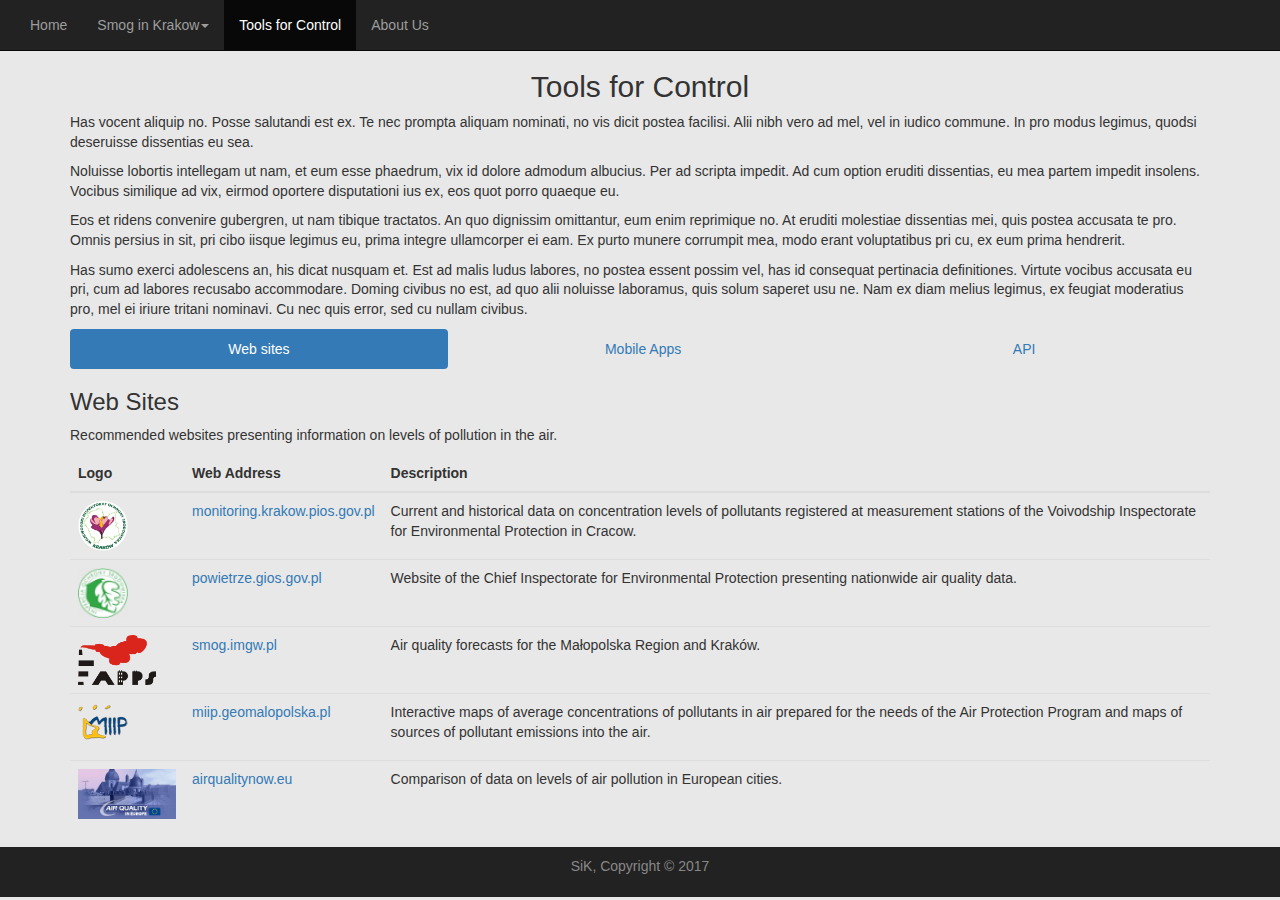
<file: tfc.html>
<!DOCTYPE html>
<html lang="en">
  <head>
    <meta charset="utf-8">
    <meta http-equiv="X-UA-Compatible" content="IE=edge">
    <meta name="viewport" content="width=device-width, initial-scale=1">
    <meta name="description" content="smog in krakow">
    <meta name="keywords" content="smog, krakow, poland, health">
    <meta name="author" content="huhu.gyg">
    <title>\SiK/ Tools for Control</title>
    <link rel="stylesheet" href="https://maxcdn.bootstrapcdn.com/bootstrap/3.3.7/css/bootstrap.min.css" integrity="sha384-BVYiiSIFeK1dGmJRAkycuHAHRg32OmUcww7on3RYdg4Va+PmSTsz/K68vbdEjh4u" crossorigin="anonymous">
    <link rel="stylesheet" type="text/css" href="./css/style.css">
    <script src="https://ajax.googleapis.com/ajax/libs/jquery/3.2.1/jquery.min.js"></script>
    <script src="https://maxcdn.bootstrapcdn.com/bootstrap/3.3.7/js/bootstrap.min.js" integrity="sha384-Tc5IQib027qvyjSMfHjOMaLkfuWVxZxUPnCJA7l2mCWNIpG9mGCD8wGNIcPD7Txa" crossorigin="anonymous"></script>
  </head>
  <body>
      <nav class="navbar navbar-inverse navbar-fixed-top">
          <div class="container-fluid">
            <!-- Brand and toggle get grouped for better mobile display -->
            <div class="navbar-header">
              <button type="button" class="navbar-toggle collapsed" data-toggle="collapse" data-target="#bs-example-navbar-collapse-1" aria-expanded="false">
                <span class="sr-only">Toggle navigation</span>
                <span class="icon-bar"></span>
                <span class="icon-bar"></span>
                <span class="icon-bar"></span>
              </button>
            </div>
        
            <!-- Collect the nav links, forms, and other content for toggling -->
            <div class="collapse navbar-collapse" id="bs-example-navbar-collapse-1">
              <ul class="nav navbar-nav">
                <li><a href="index.html">Home</a></li>
                <li class="dropdown">
                  <a href="#" class="dropdown-toggle" data-toggle="dropdown" role="button" 
                     aria-haspopup="true" aria-expanded="false">Smog in Krakow<span class="caret"></span><span class="sr-only">(current)</span></a>
                  <ul class="dropdown-menu">
                    <li><a href="sik.html">Causes</a></li>
                    <li><a href="sik.html#health">Health</a></li>
                    <li><a href="sik.html#solutions">Solutions</a></li>
                  </ul>
                </li>
                <li class="active"><a href="tfc.html">Tools for Control</a></li>
                <li><a href="about.html">About Us</a></li>
              </ul>
             </div><!-- /.navbar-collapse -->
          </div><!-- /.container-fluid -->
        </nav>
        <div class="container">
        <h2>Tools for Control</h2>
          <p>Has vocent aliquip no. Posse salutandi est ex. Te nec prompta aliquam nominati, 
            no vis dicit postea facilisi. Alii nibh vero ad mel, vel in iudico commune. 
            In pro modus legimus, quodsi deseruisse dissentias eu sea.</p>
          <p>Noluisse lobortis intellegam ut nam, et eum esse phaedrum, vix id dolore admodum albucius. 
            Per ad scripta impedit. Ad cum option eruditi dissentias, eu mea partem impedit insolens. 
            Vocibus similique ad vix, eirmod oportere disputationi ius ex, eos quot porro quaeque eu.</p>
          <p>Eos et ridens convenire gubergren, ut nam tibique tractatos. An quo dignissim omittantur, 
            eum enim reprimique no. At eruditi molestiae dissentias mei, quis postea accusata te pro. 
            Omnis persius in sit, pri cibo iisque legimus eu, prima integre ullamcorper ei eam. 
            Ex purto munere corrumpit mea, modo erant voluptatibus pri cu, ex eum prima hendrerit.</p>
          <p>Has sumo exerci adolescens an, his dicat nusquam et. Est ad malis ludus labores, 
            no postea essent possim vel, has id consequat pertinacia definitiones. 
            Virtute vocibus accusata eu pri, cum ad labores recusabo accommodare. 
            Doming civibus no est, ad quo alii noluisse laboramus, quis solum saperet usu ne. 
            Nam ex diam melius legimus, ex feugiat moderatius pro, mel ei iriure tritani nominavi. 
            Cu nec quis error, sed cu nullam civibus.</p>
        <ul class="nav nav-pills nav-justified">
          <li class="active"><a data-toggle="tab" href="#web">Web sites</a></li>
          <li><a data-toggle="tab" href="#app">Mobile Apps</a></li>
          <li><a data-toggle="tab" href="#api">API</a></li>
        </ul>
      
        <div class="tab-content">
          <div id="web" class="tab-pane fade in active">
            <h3>Web Sites</h3>
            <p>Recommended websites presenting information on levels of pollution in the air.</p>
            <table class="table table-hover">
                <thead>
                  <tr>
                    <th>Logo</th>
                    <th>Web Address</th>
                    <th>Description</th>
                  </tr>
                </thead>
                <tbody>
                  <tr>
                    <td><img class= "logo" src="./img/mkp_logo.jpg" alt="Monitoring Krakow"></td>
                    <td><a href="http://monitoring.krakow.pios.gov.pl/" target="_blank">monitoring.krakow.pios.gov.pl</a></td>
                    <td>Current and historical data on concentration levels of pollutants 
                    registered at measurement stations of the Voivodship Inspectorate for Environmental Protection in Cracow.</td>
                  </tr>
                  <tr>
                    <td><img class= "logo" src="./img/gios_logo.jpg" alt="Chief Inspectorate for Environmental Protection"></td>
                    <td><a href="http://powietrze.gios.gov.pl/pjp/home/" target="_blank">powietrze.gios.gov.pl</a></td>
                    <td>Website of the Chief Inspectorate for Environmental Protection presenting nationwide air quality data.</td>
                  </tr>
                  <tr>
                    <td><img id="imgw" src="./img/imgw_logo.jpg" alt="Air quality forecasts"></td>
                    <td><a href="http://www.smog.imgw.pl/home/" target="_blank">smog.imgw.pl</a></td>
                    <td>Air quality forecasts for the Małopolska Region and Kraków.</td>
                  </tr>
                  <tr>
                    <td><img class="logo" src="./img/imgp_logo.jpg" alt="Interactive maps of air pollutions"></td>
                    <td><a href="http://miip.geomalopolska.pl/" target="_blank">miip.geomalopolska.pl</a></td>
                    <td>Interactive maps of average concentrations of pollutants in air prepared for the needs 
                      of the Air Protection Program and maps of sources of pollutant emissions into the air.</td>
                  </tr>
                  <tr>
                    <td><img id="aqm" src="./img/aqm_logo.jpg" alt="Pollution in European cities"></td>
                    <td><a href="http://airqualitynow.eu/" target="_blank">airqualitynow.eu</a></td>
                    <td>Comparison of data on levels of air pollution in European cities.</td>
                  </tr>
                </tbody>
              </table>
          </div>
          <div id="app" class="tab-pane fade">
            <h3>Mobile Applications</h3>
            <p>Recommended websites presenting information on levels of pollution in the air.</p>
            <table class="table table-hover">
                <thead>
                  <tr>
                    <th>Logo</th>
                    <th>Name</th>
                    <th>Description</th>
                    <th>Download</th>                    
                  </tr>
                </thead>
                <tbody>
                  <tr>
                    <td><img class= "logo" src="./img/ras_logo.jpg" alt="Regional Alert System"></td>
                    <td>Regional Alert System</td>
                    <td>Current and historical data on concentration levels of pollutants 
                    registered at measurement stations of the Voivodship Inspectorate for Environmental Protection in Cracow.</td>
                    <td><a href="https://play.google.com/store/apps/details?id=pl.tvp.komunikaty" target="_blank">
                      <img src="./img/play_get.jpg" alt="Download for Android"></a><br>
                      <a href="https://itunes.apple.com/pl/app/regionalny-system-ostrzegania/id919928660/" target="_blank">
                        <img src="./img/ios_get.jpg" alt="Download for iOS"></a><br>
                      <a href="https://www.microsoft.com/pl-pl/store/p/regionalny-system-ostrzegania/9wzdncrdffhv/" target="_blank">
                        <img src="./img/ms_get.jpg" alt="Download for Windows"></a>
                    </td>
                  </tr>
                  <tr>
                      <td><img class= "logo" src="./img/aqp_logo.jpg" alt="Air quality in Poland"></td>
                      <td>Air quality in Poland</td>
                      <td>The application of the Chief Inspectorate for Environmental Protection presents the current data on air quality 
                        from automatic measurement stations operating within the framework of the State Environmental Monitoring.</td>
                      <td><a href="https://play.google.com/store/apps/details?id=pl.evertop.jakoscpowietrzawpolsce" target="_blank">
                        <img src="./img/play_get.jpg" alt="Download for Android"></a><br>
                        <a href="https://itunes.apple.com/pl/app/jakosc-powietrza-w-polsce/id1072036124/" target="_blank">
                          <img src="./img/ios_get.jpg" alt="Download for iOS"></a>
                      </td>
                    </tr>
                   <tr>
                      <td><img class= "logo" src="./img/ap_logo.jpg" alt="Air pollution"></td>
                      <td>Air pollution</td>
                      <td>The application enables keeping track of the degree of air pollution, offers a desktop widget and keeps track of air pollution forecasts.</td>
                      <td><a href="https://play.google.com/store/apps/details?id=pl.anddev.polishairpollution" target="_blank">
                       <img src="./img/play_get.jpg" alt="Download for Android"></a>
                      </td>
                   </tr>
                   <tr>
                      <td><img class="logo" src="./img/ss_logo.jpg" alt="SmokSmog"></td>
                      <td>SmokSmog</td>
                      <td>The application offers a check on the current level of air pollution from the nearest or selected measurement station.</td>
                      <td><a href="https://play.google.com/store/apps/details?id=pl.malopolska.smoksmog" target="_blank">
                        <img src="./img/play_get.jpg" alt="Download for Android"></a><br>
                        <a href="https://itunes.apple.com/pl/app/smok-smog/id604688622" target="_blank">
                          <img src="./img/ios_get.jpg" alt="Download for iOS"></a><br>
                        <a href="https://www.microsoft.com/en-us/store/p/smoksmog/9nblggh0jn4l" target="_blank">
                          <img src="./img/ms_get.jpg" alt="Download for Windows"></a>
                      </td>
                    </tr>
                    <tr>
                      <td><img class= "logo" src="./img/ks_logo.jpg" alt="Krakow Smog"></td>
                      <td>Krakow Smog</td>
                      <td>An application showing the current air pollution in Krakow and its surrounding areas. 
                        It also offers the current weather and weather forecast for the next 24h.</td>
                      <td><a href="https://play.google.com/store/apps/details?id=pl.leftbrain.smogkrk" target="_blank">
                        <img src="./img/play_get.jpg" alt="Download for Android"></a><br>
                        <a href="https://itunes.apple.com/pl/app/krakow-smog/id622275122" target="_blank">
                        <img src="./img/ios_get.jpg" alt="Download for iOS"></a>
                      </td>
                    </tr>
                    <tr>
                      <td><img class= "logo" src="./img/pa_logo.jpg" alt="Plume Air"></td>
                      <td>Plume Air</td>
                      <td>The application presents air pollution information for more than 200 cities</td>
                      <td><a href="https://play.google.com/store/apps/details?id=com.plumelabs.air" target="_blank">
                        <img src="./img/play_get.jpg" alt="Download for Android"></a><br>
                        <a href="https://itunes.apple.com/us/app/plume-air-report-beat-pollution/id950289243" target="_blank">
                        <img src="./img/ios_get.jpg" alt="Download for iOS"></a>
                      </td>
                  </tr>
                </tbody>
            </table>
            <p><strong>These applications are provided by their creators. We are not responsible for their operation.</strong></p>            
          </div>
          <div id="api" class="tab-pane fade">
            <h3>API</h3>
            <p>Developers of applications and web sites are enabled to use the information presented on the 
              website <a href="http://powietrze.malopolska.pl/prognozy" target="_blank">powietrze.malopolska.pl/prognozy</a> 
              through using the JSON format of data. The data can be accessed through the address:</p><br>
              
              <p>http://powietrze.malopolska.pl/_powietrzeapi/api/dane?act=danemiasta&ci_id=XX</p><br>
                
                <p>where <strong>XX</strong> should be replaced with a number from 01 to 24 to obtain data for individual cities. 
                For example, for Krakow, the data is available at: 
                http://powietrze.malopolska.pl/_powietrzeapi/api/dane?act=danemiasta&ci_id=01.</p><br>

                <p><img src="./img/pdf_logo.jpg" alt="Plume Air">
                <a href="http://powietrze.malopolska.pl/wp/wp-content/uploads/2017/02/dokumentacjaAPI.pdf" target="_blank">
                API documentation</a></p><br>
                <p>The Chief Inspectorate for Environmental Protection launched an API providing data from air quality 
                  measurement stations from all over Poland:<br>
                  <a href="http://powietrze.gios.gov.pl/pjp/content/api" target="_blank">
                    The API for the Chief Inspectorate for Environmental Protection for data from air quality measurement stations</a></p><br>
          </div>
        </div>
      </div>
      
          <footer>
              <p>SiK, Copyright &copy; 2017</p>
          </footer>

  </body>
</html>
</file>
<file: css/style.css>
/*General*/
body {
    background-color: #e8e8e8; 
    margin-top: 50px;
}

/*Content*/
h2 {
    text-align: center;
}

h3 {
    text-align: left;
}

p {
   /* text-indent: 35px; */
    line-height: 1.4;
}

img.article {
    float: left;
    height: 250px;
    width: 250px;
    padding-right: 20px;
    padding-bottom: 20px;
}

img.logo {
    height: 50px;
    width: 50px;
}

img#imgw {
    height: 50px;
    width: 78px;
}

img#aqm {
    height: 50px;
    width: 98px;
}

form {
    width: 250px;
}

/*Sections*/

#causes {padding-top:50px}
#health {padding-top:50px}
#solutions {padding-top:50px} 

/*Buton*/

button {
    width: 120px;
    margin-top: 10px;

}

/*Footer*/
footer {
    background-color: #222222;
    color: #888888;
    padding: 10px;
    text-align: center;
    width: 100%; 
}

/*Media*/

@media(max-width: 768px) {
    img.article {float: none;}
}
</file>
